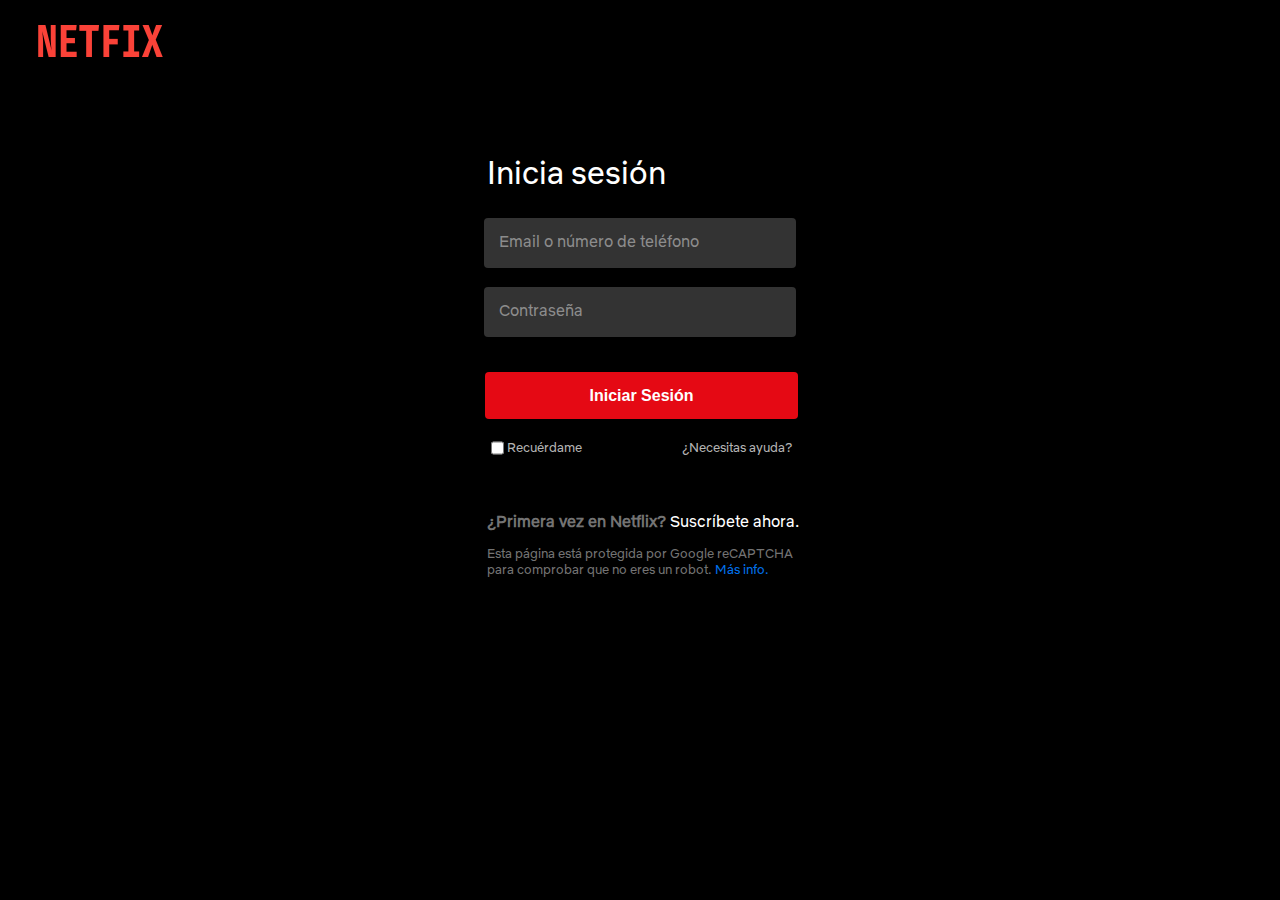
<file: index.html>
<!DOCTYPE html>
<html lang="en">

<head>
    <meta charset="UTF-8">
    <meta name="viewport" content="width=device-width, initial-scale=1.0">
    <title>Netflix</title>
    <link rel="stylesheet" href="style.css">
</head>

<body>
    <header>
        <div class="logo-netflix">
            <img src="./images/netfix-high-resolution-logo-transparent.png" alt="">
        </div>
    </header>
    <main>
        <div class="cont-all">
            <h1>Inicia sesión</h1>
            <div class="form-nt">
                <form>
                    <input type="text" placeholder="Email o número de teléfono">
                    <input type="text" placeholder="Contraseña">
                 <a  class="log" href="main.html">   <input class="login" type="button" value="Iniciar Sesión"></a>
                </form>
            </div>
            <div class="remember">
                <div class="check">
                    <input  type="checkbox" class="checkbox" id="">
                    <p>Recuérdame</p>
                </div>
                <p class="help">¿Necesitas ayuda?</p>
            </div>
            <div class="subs">
                <h4>¿Primera vez en Netflix? <span class="span-sub">Suscríbete ahora. </span></h4>
                <h5>Esta página está protegida por Google reCAPTCHA para comprobar que no eres un robot. <a href=""> Más
                    info.</a> </h5>
                </div>
            </div>
        </div>
        </main>
        <footer>
            <div class="footer-divider">
            </div>
            <div class="footer">
                <p>
                    ¿Preguntas? Llama al 0800 345 1593
                </p>
                <div class="list-footer">
                    <ul>
                        <li>Preguntas frecuentes</li>
                        <li>Centro de ayuda</li>
                        <li>Términos de uso</li>
                        <li>Privacidad</li>
                        <li>Preferencias de cookies</li>
                        <li>Información corporativa</li>
                    </ul>
                </div>
            </div>
        </footer>
        </body>

</html>
</file>
<file: style.css>
@font-face {
    font-family: NetflixSans;
    src: url(NetflixSans-Regular.woff2);
}

body {
    height: 100%;
    background-color: black;
    margin: 0;
    color: white;
    font-family: NetflixSans;
    line-height: 16px;
    overflow-x: hidden;
}

.logo-netflix img {
    margin-top: 15px;
    height: 22px;
    height: 25px;
    padding: 0 5%;

}

.cont-all h1 {
    padding: 0 5%;
    margin-top: 40px;
    font-weight: normal;
}

form {
    display: flex;
    align-items: center;
    flex-direction: column;
    height: 300px;
    gap: 2px;
}


input {
    border: 0;
    border-radius: 4px;
    color: #fff;
    height: 50px;
    line-height: 50px;
    padding: 0 5%;
    background-color: #333;
    margin-top: 17px;
    width: 80%;
}

::placeholder {
    color: #8c8c8c;
    font-family: NetflixSans;
    font-weight: 400;
    font-size: 14px;
}
.log{
    width: 100%;
    margin-left: 10%;
}

.login:hover{
    cursor: pointer;
}

.login {
    background-color: #e50914;
    font-size: 16px;
    font-weight: normal;
    height: 47px;
    line-height: 16px;
    font-weight: 700;
    text-align: center;
    margin-top: 33px;
    width:90%;
}

.remember {
    display: flex;
    justify-content: space-between;
    margin-top: -75px;
    font-weight: 400;
    color: #b3b3b3;
    font-size: 13px;
    padding: 0 5%;
    font-weight: 400;
}

.check {
    display: flex;
    gap: 0px;
}

.checkbox {
    margin-top: -3px;
    width: 13px;
    height: 50px;
}

.subs {
    color: #737373;
    display: flex;
    flex-direction: column;
    padding: 0 5%;
    width: 84%;
    font-size: 16px;
}

.subs h5 {
    margin-top: -5px;
    font-weight: 400;
}

.span-sub {
    font-size: 16px;
}

.subs span {
    color: #fff;
    font-weight: 400;
}

a {
    color: #0071eb;
    text-decoration: none;
    font-weight: normal;
}

/*------FOOTER-------*/
footer {
    font-family: NetflixSans;
    font-weight: 400;
    color: #737373;
    font-size: 16px;
    margin-top: 80px;
}


.footer-divider {
    border-color: #737373;
    border: 1px solid #737373;
    width: 99%;
    height: 0.1px;
}

.footer {
    padding: 0 6%;
    margin-top: 30px;
}



footer ul {
    padding: 0 1%;
    margin-top: 30px;
    display: grid;
    grid-template-columns: 50% 50%;
    gap: 10px;
    width: 80%;
    justify-content: space-between;
    font-size: 13px;
    list-style: none;
}

footer ul li {
    width: 100%;
}

/*-------------TABLET-------*/

@media only screen and (min-width: 740px) {
    footer{
        display: none;
    }
    footer ul {
        padding: 0 1%;
        margin-top: 30px;
        display: grid;
        grid-template-columns: 25% 25%  25% 25%;
        gap: 10px;
        width: 80%;
        justify-content: space-between;
        font-size: 13px;
        list-style: none;
    }
    body {
        background-image:  linear-gradient(rgba(0, 0, 0, 0.5), rgba(0, 0, 0, 0.5)),url(https://assets.nflxext.com/ffe/siteui/vlv3/6c884f48-f7d8-4a59-9d25-b7c138813aee/56a67946-06ee-4ed6-8e55-0da98306ecb7/AR-es-20230807-popsignuptwoweeks-perspective_alpha_website_small.jpg);
        height: 100%;
        margin: 0;
        color: white;
        font-family: NetflixSans;
        line-height: 16px;
    }

    main{
        margin-top: 20px;
        display: flex;
        justify-content: center;
    }
    
    .cont-all {
        width: 449px;
        height: 660px;
        background-color: rgba(0, 0, 0, .75);
        border-radius: 4px;
        box-sizing: border-box;
        padding: 60px 68px 40px;
        height: 660px;
        
    }
    
    .logo-netflix img {
        margin-top:25px;
        height: 32px;
        width: 125px;
        padding: 0 3%;

    }

    .cont-all h1 {
        padding: 0 1%;
        margin-top: 25px;
    }

    form {
        display: flex;
        align-items: center;
        flex-direction: column;
        height: 300px;
        gap: 2px;
    }

    .log{
        width: 100%;
        margin-left: 1%;
    }
    input {
        border: 0;
        border-radius: 4px;
        color: #fff;
        height: 50px;
        line-height: 50px;
        padding: 0 5%;
        background-color: #333;
        margin-top: 17px;
        width: 90%;
    }

    ::placeholder {
        color: #8c8c8c;
        font-family: NetflixSans;
        font-weight: 400;
        font-size: 16px;
    }

    .login {
        background-color: #e50914;
        font-size: 16px;
        font-weight: 700;
        height: 47px;
        line-height: 16px;
        font-weight: 700;
        text-align: center;
        margin-top: 33px;
        width: 100%;
    }

    .remember {
        display: flex;
        justify-content: space-between;
        margin-top: -75px;
        font-weight: 400;
        color: #b3b3b3;
        font-size: 13px;
        padding: 0 1%;
        font-weight: 100;
        font-size: 13px;
    }

    .check {
        display: flex;
        gap: 0px;
    }

    .checkbox {
        margin-top: -3px;
    }

    .subs {
        color: #737373;
        display: flex;
        flex-direction: column;
        padding: 0 1%;
        width: 100%;
        font-size: 16px;
        margin-top: 15px;
    }

    .subs h5 {
        margin-top: -5px;
        font-weight: 400;
    }

    .span-sub {
        font-size: 16px;
    }

    .subs span {
        color: #fff;
        font-weight: 400;
    }

    a {
        color: #0071eb;
        text-decoration: none;
        font-weight: normal;
    }

    /*------FOOTER-------*/
    footer {
        font-family: NetflixSans;
        font-weight: 400;
        color: #737373;
        background-color: rgba(0, 0, 0, .75);
        height: 260px;
        font-size: 16px;
        margin-top: 180px;
    }


    .footer-divider {
        display: none;
    }

    .footer {
        padding: 0 6%;
        margin-top: 30px;
        margin-left: 400px;
    }

    footer ul {
        box-sizing: border-box;
        font-size: 13px;
        max-width: 1000px;
        margin-top: 50px;

    }

    .footer p{
        padding-top: 23px;
        margin-left: 12px;
    }

    footer ul li {
        box-sizing: border-box;
    display: inline-block;
    margin-bottom: 16px;
    min-width: 100px;
    padding: 0 22px 0 0;
    vertical-align: top;
    width: 130%;
    }

}
</file>
